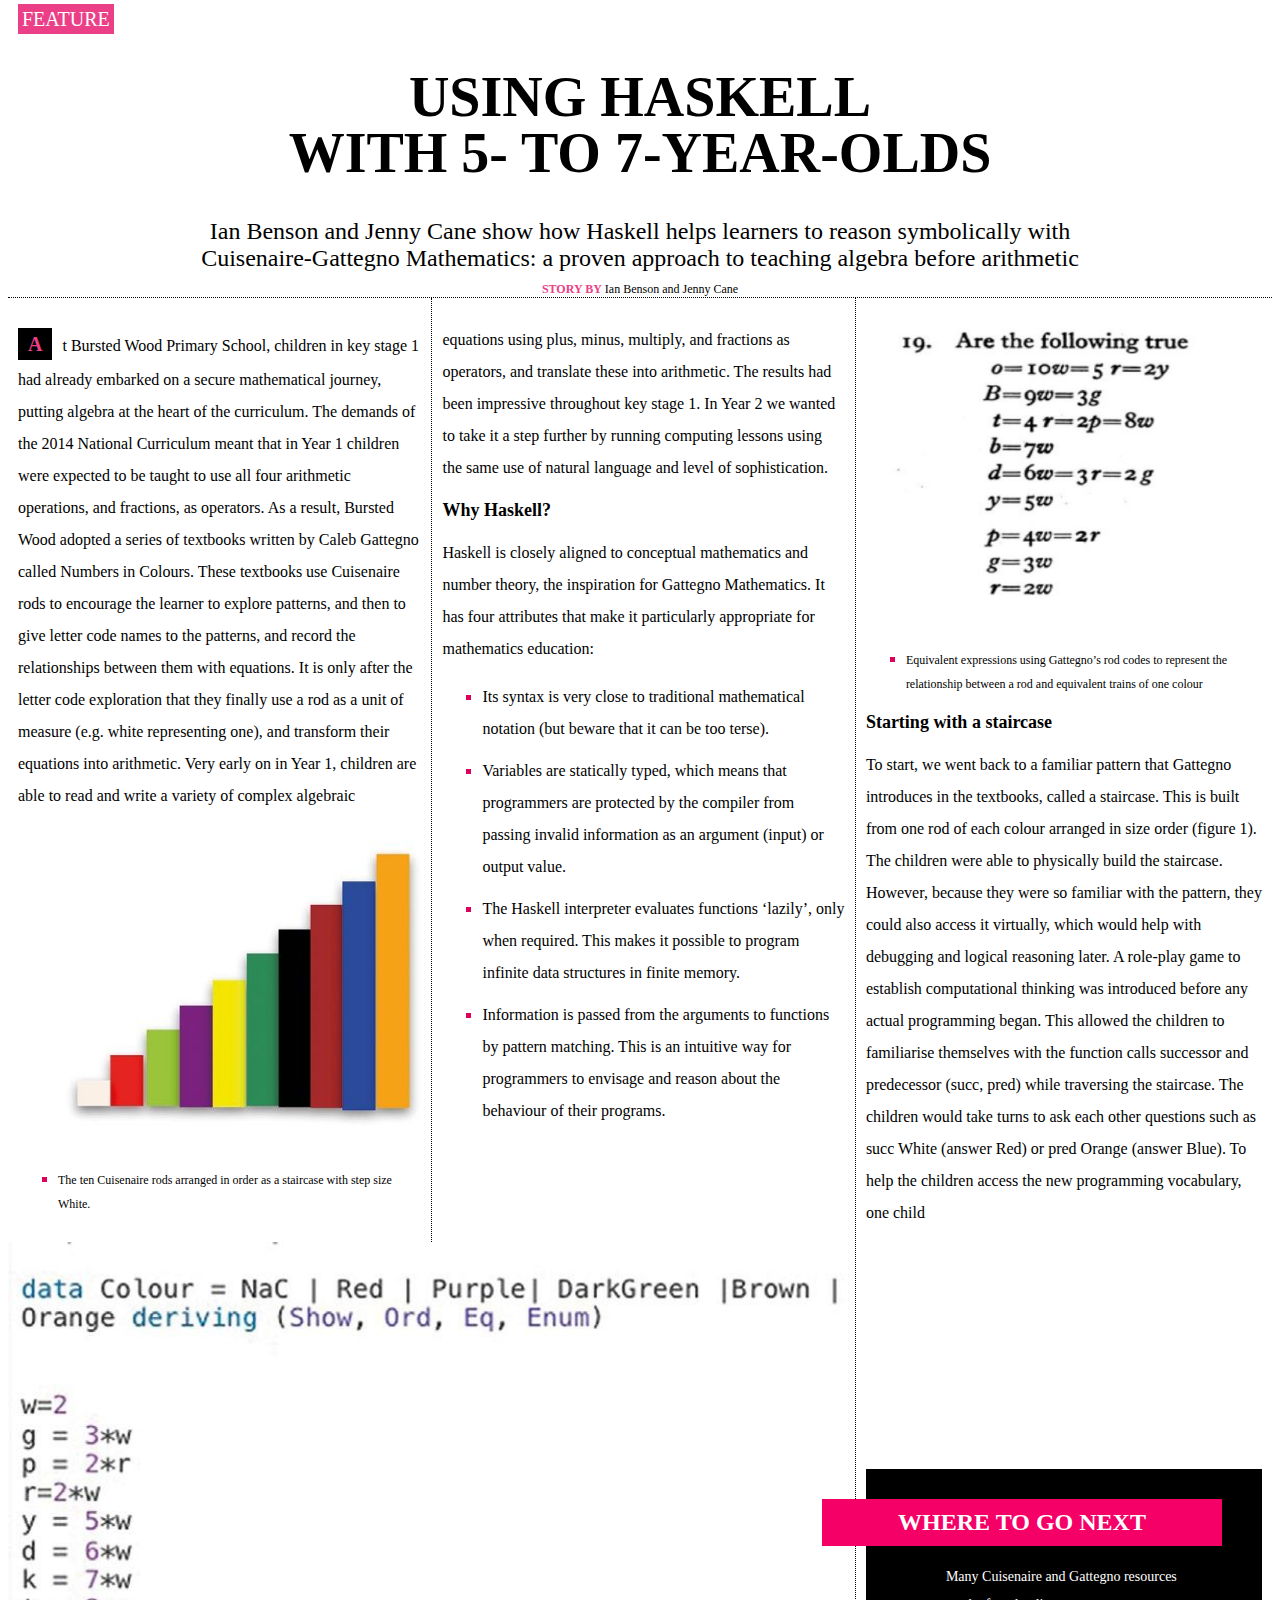
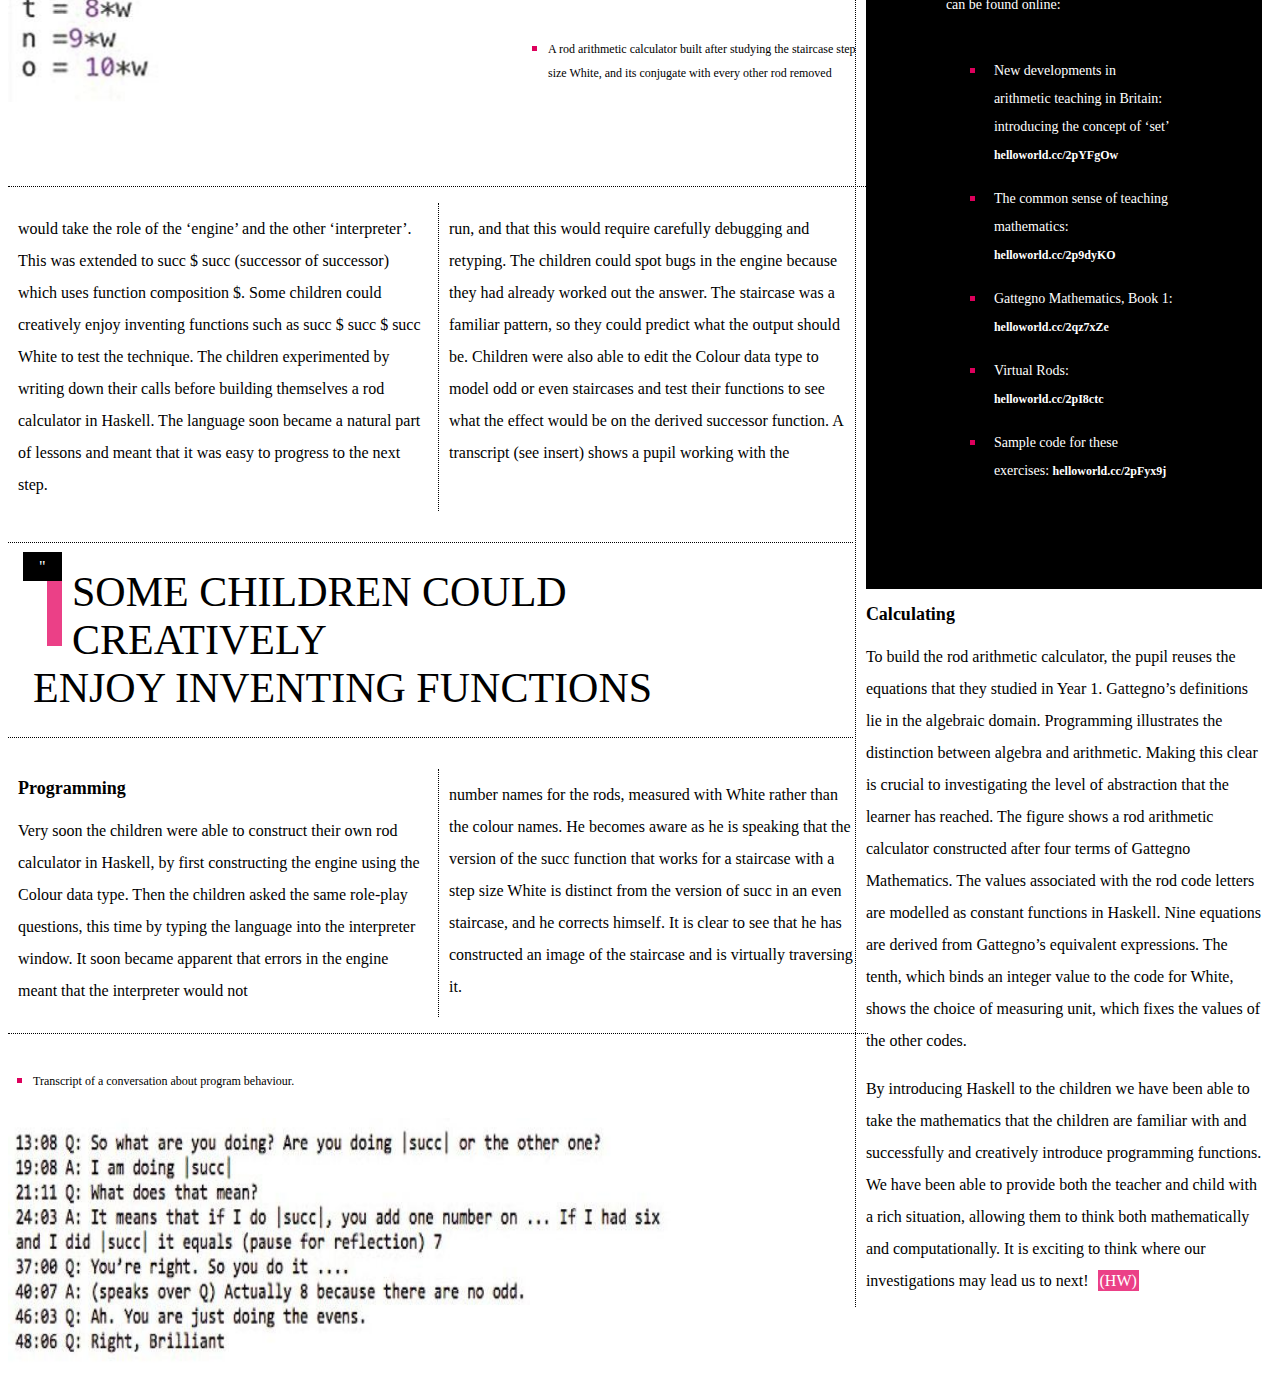
<file: index.html>
<!DOCTYPE html>
<html lang="en">

<head>
    <meta charset="UTF-8">
    <meta http-equiv="X-UA-Compatible" content="IE=edge">
    <meta name="viewport" content="width=device-width, initial-scale=1.0">
    <meta name="author" content="Andrii Kravchenko">
    <meta name="description"
        content="USING HASKELL WITH 5- TO 7-YEAR-OLDS - how to teach children to code on Haskell? Read the article...">
    <link rel="icon" href="img/Go_gopher_favicon.svg" type="image/x-icon">
    <link rel="stylesheet" href="style.css">
    <title>HASKELL</title>
</head>

<body>
    <mark>feature</mark>
    <h1>Using haskell<br>with 5- to 7-year-olds</h1>
    <i>Ian Benson and Jenny Cane show how Haskell helps learners to reason symbolically with<br>Cuisenaire-Gattegno
        Mathematics: a proven approach to teaching algebra before arithmetic</i>
    <cite>
        <span class="content-title">story by</span> Ian Benson and Jenny Cane
    </cite>
    <article>
        <div class="column">
            <section>
                <div class="article-content">
                    <p><strong>A</strong>t Bursted Wood Primary School, children in key stage 1 had already embarked on a
                    secure mathematical journey, putting algebra at the heart of the curriculum. The demands of the 2014
                    National Curriculum meant that in Year 1 children were expected to be taught to use all four
                    arithmetic operations, and fractions, as operators. As a result, Bursted Wood adopted a series of
                    textbooks written by Caleb Gattegno called <span class="highlighted-words">Numbers in Colours</span>. These textbooks use
                    Cuisenaire rods
                    to encourage the learner to explore patterns, and then to give letter code names to the patterns,
                    and record the relationships between them with equations. It is only after the letter code
                    exploration that they finally use a rod as a unit of measure (e.g. white representing one), and
                    transform their equations into arithmetic. Very early on in Year 1, children are able to read and
                    write a variety of complex algebraic</p>
                    <figure>
                        <img src="img/1.jpg" width="420" height="320" alt="steps order">
                        <figcaption> 
                            <ul>
                                <li><span class="figcaption">The ten Cuisenaire rods arranged in order as a staircase with step size White.</span></li>
                            </ul>
                        </figcaption>
                    </figure>
                </div>
                <div class="article-border">
                    <p>equations using plus, minus, multiply, and fractions as operators, and translate these into
                    arithmetic. The results had been impressive throughout key stage 1. In Year 2 we wanted to take it a
                    step further by running computing lessons using the same use of natural language and level of
                    sophistication.</p>
                    <h2>Why Haskell?</h2>
                    <p>Haskell is closely aligned to conceptual mathematics and number theory, the inspiration for Gattegno
                    Mathematics. It has four attributes that make it particularly appropriate for mathematics education:</p>
                    <ul>
                        <li><span>Its syntax is very close to traditional mathematical notation (but beware that it can be too
                        terse).</span></li>
                        <li><span>Variables are statically typed, which means that programmers are protected by the compiler from
                        passing invalid information as an argument (input) or output value.</span></li>
                        <li><span>The Haskell interpreter evaluates functions ‘lazily’, only when required. This makes it possible
                        to program infinite data structures in finite memory.</span></li>
                        <li><span>Information is passed from the arguments to functions by pattern matching. This is an intuitive
                        way for programmers to envisage and reason about the behaviour of their programs.</span></li>
                    </ul>
                </div>
            </section>
            <section>
                <div>
                    <figure class="figure-border">
                        <img src="img/2_1.jpg" width="860" height="460" alt="math">
                        <figcaption class="sign-figcaption">
                            <ul>
                                <li><span class="figcaption">A rod arithmetic calculator built after studying the staircase step<br> size White, and its conjugate with every other rod removed</span></li>
                            </ul>
                        </figcaption>
                    </figure>
                    <div class="paragraphs">
                    <p class="article-content">would take the role of the ‘engine’ and the other ‘interpreter’. This was extended to
                        <span class="highlighted-words">succ</span> $ <span class="highlighted-words">succ</span> (successor of successor) which uses function composition
                        $. Some children could creatively enjoy inventing functions such as <span class="highlighted-words">succ</span> $
                        <span class="highlighted-words">succ</span> $ <span class="highlighted-words">succ</span> <span class="highlighted-words">White</span> to test the technique. The children
                        experimented by writing down their calls before building themselves a rod calculator in Haskell.
                        The language soon became a natural part of lessons and meant that it was easy to progress to the
                        next step.
                    </p>
                    <p class="article-border">run, and that this would require carefully debugging and retyping. The children could spot bugs
                        in the engine because they had already worked out the answer. The staircase was a familiar
                        pattern, so they could predict what the output should be. Children were also able to edit the
                        <span class="highlighted-words">Colour</span> data type to model odd or even staircases and test their functions to see
                        what the effect would be on the derived <span class="highlighted-words">successor</span> function. A transcript (see
                        insert) shows a pupil working with the
                    </p>
                </div>
                <div class="quotes-rectangle">
                    <div class="figures">
                        <span class="quotes">"</span>
                        <div class="rectangle"></div>
                    </div>    
                    <blockquote>
                        Some children could creatively<br>enjoy inventing functions
                    </blockquote>
                </div>
                <div  class="paragraphs">
                    <div class="article-content">
                        <h2>Programming</h2>
                        <p>Very soon the children were able to construct their own rod calculator in Haskell, by first
                            constructing the engine using the <span class="highlighted-words">Colour</span> data type. Then the children asked the
                            same role-play questions, this time by typing the language into the interpreter window. It
                            soon
                            became apparent that errors in the engine meant that the interpreter would not</p>
                    </div>
                    <p class="article-border">number names for the rods, measured with White rather than the colour names. He becomes aware as
                        he is speaking that the version of the <span class="highlighted-words">succ</span> function that works for a staircase
                        with a step size White is distinct from the version of <span class="highlighted-words">succ</span> in an even staircase,
                        and he corrects himself. It is clear to see that he has constructed an image of the staircase
                        and is virtually traversing it.</p>
                </div>
                <figure>
                    <figcaption>
                        <ul class="sign">
                            <li><span class="figcaption">Transcript of a conversation about program behaviour.</span></li>
                        </ul>
                    </figcaption>
                    <img src="img/2.jpg" width="690" height="250" alt="math">
                </figure>
            </section>
        </div>
        <div class="column">
            <div class="column-content">
                <figure>
                    <img src="img/page1_1.jpg" width="420" height="320" alt="math">
                    <figcaption>
                        <ul>
                            <li>
                                <span class="figcaption">Equivalent expressions using Gattegno’s rod codes to represent the relationship between
                                    a rod and equivalent trains of one colour
                                </span>
                            </li>
                        </ul>
                    </figcaption>
                </figure>
                <h2>Starting with a staircase</h2>
                <p>To start, we went back to a familiar pattern that Gattegno introduces in the textbooks, called a staircase. This is built from one rod of each colour arranged in size order (figure 1). The children were able to physically build the staircase. However, because they were so familiar with the pattern, they could also access it virtually, which would help with debugging and logical reasoning later. A role-play game to establish computational thinking was introduced before any actual programming began. This allowed the children to familiarise themselves with the function calls <span class="highlighted-words">successor</span> and <span class="highlighted-words">predecessor (succ, pred)</span> while traversing the staircase. The children would take turns to ask each other questions such as <span class="highlighted-words">succ White</span> (answer Red) or <span class="highlighted-words">pred Orange</span> (answer Blue). To help the children access the new programming vocabulary, one child</p>
                <aside>
                    <h3 class="block-title">Where to go next</h3>
                    <p class="block-subtitle">Many Cuisenaire and Gattegno resources can be found online:</p>
                    <ul>
                        <li class="links"><span class="links-to-read">New developments in arithmetic teaching in Britain: introducing the concept of ‘set’ <a
                                    href="http://helloworld.cc/2pYFgOw">helloworld.cc/2pYFgOw</a></span></li>
                        <li class="links"><span class="links-to-read">The common sense of teaching mathematics: <a
                                    href="http://helloworld.cc/2p9dyKO">helloworld.cc/2p9dyKO</a></span></li>
                        <li class="links"><span class="links-to-read">Gattegno Mathematics, Book 1: <a
                                    href="http://helloworld.cc/2qz7xZe">helloworld.cc/2qz7xZe</a></span></li>
                        <li class="links"><span class="links-to-read">Virtual Rods: <a href="http://helloworld.cc/2pI8ctc">helloworld.cc/2pI8ctc</a></span></li>
                        <li class="links"><span class="links-to-read">Sample code for these exercises: <a
                                    href="http://helloworld.cc/2pFyx9j">helloworld.cc/2pFyx9j</a></span></li>
                    </ul>
                </aside>
                <h2>Calculating</h2>
                <p>To build the rod arithmetic calculator, the pupil reuses the equations that they studied in Year
                    1. Gattegno’s definitions lie in the algebraic domain. Programming illustrates the distinction
                    between algebra and arithmetic. Making this clear is crucial to investigating the level of
                    abstraction that the learner has reached. The figure shows a rod arithmetic calculator
                    constructed after four terms of Gattegno Mathematics. The values associated with the rod code
                    letters are modelled as constant functions in Haskell. Nine equations are derived from
                    Gattegno’s equivalent expressions. The tenth, which binds an integer value to the code for
                    White, shows the choice of measuring unit, which fixes the values of the other codes.</p>
                <p class="mark">By introducing Haskell to the children we have been able to take the mathematics that the
                    children are familiar with and successfully and creatively introduce programming functions. We
                    have been able to provide both the teacher and child with a rich situation, allowing them to
                    think both mathematically and computationally. It is exciting to think where our investigations
                    may lead us to next!</p>
                <mark class="symbol">(hw)</mark>
            </div>
        </div>
    </article>
</body>

</html>
</file>
<file: style.css>
* {
    box-sizing: border-box;
}

h1 {
    font-size: 56px;
    font-family: 'Segoe UI';
    text-transform: uppercase;
    text-align: center;
    line-height: 1;
}

h2 {
    font-size: 18px;
    font-family: 'Segoe UI';
}

h3 {
    font-size: 24px;
    font-family: Tahoma;
    text-transform: uppercase;
    color: rgb(255, 255, 255);
}

mark {
    font-size: 20px;
    font-family: 'Segoe UI';
    color:  rgb(255, 255, 255);
    background-color: rgb(235, 64, 135);
    text-transform: uppercase;
    margin: 10px;
    padding: 4px;
}

p {
    font-family: 'Times New Roman';
    font-size: 16px;
    line-height: 2;
}

i {
    font-family: serif;
    font-size: 24px;
    display: block;
    text-align: center;
    font-style: normal;
}

.content-title {
    font-weight: bold;
    text-transform: uppercase;
    color: rgb(235, 64, 135);
}

cite {
    font-size: 12px;
    font-style: normal;
    display: block;
    text-align: center;
    border-bottom: 1px dotted;
    margin-top: 10px;
}

strong {
    color: rgb(235, 64, 135);
    font-weight: bold;
    font-size: 20px;
    background-color: rgb(0, 0, 0);
    padding: 5px 10px;
    margin-right: 10px;
}

.highlighted-words {
    font-family: 'Trebuchet MS';
}

.figcaption {
    font-size: 12px;
}

li {
    list-style-type: square;
    color: rgb(221, 0, 92);
}

li span {
    color: rgb(0, 0, 0);
    line-height: 2;
}

aside {
    display: flex;
    flex-direction: column;
    align-items: stretch;
    background-color: rgb(0, 0, 0);
    padding: 80px;
    margin-top: 240px;
    position: relative;
}

.block-title {
    background-color: rgb(245, 0, 102);
    text-align: center;
    padding: 10px;
    position: absolute;
    top: 20px;
    width: 400px;
    right: 30px;
    margin: 10px;
}

.block-subtitle {
    font-size: 14px;
    font-family: Tahoma;
    color:rgb(255, 255, 255);
}

.links-to-read {
    font-size: 14px;
    font-family: Tahoma;
    color:rgb(255, 255, 255);
}

a {
    font-size: 12px;
    font-weight: bold;
    font-family: Tahoma;
    text-decoration: none;
    color:rgb(255, 255, 255);
}

.links {
    padding: 8px;
    margin: 0px;
}

.quotes {
    background: rgb(0, 0, 0);
    color: rgb(255, 255, 255);
    padding: 6px 16px;
}

blockquote {
    text-transform: uppercase;
    font-size: 42px;
    margin: 10px;
}

.rectangle {
    width: 15px;
    height: 70px;
    margin-left: 24px;
    background-color: rgb(235, 64, 135);
}

.quotes-rectangle {
    margin: 0;
}

section {
    display: flex;

}

.article-content {
    width: 50%;
    padding: 10px;
}

.article-content-border {
    border-right: 1px dotted rgb(0, 0, 0);
    border-left: 1px dotted rgb(0, 0, 0);
}

.article-border {
    width: 50%;
    padding: 10px;
    border-left: 1px dotted rgb(0, 0, 0);
}

.paragraphs {
    display: flex;
}

.symbol {
    font-size: 16px;
    font-family: 'Segoe UI';
    color:  rgb(255, 255, 255);
    background-color: rgb(235, 64, 135);
    text-transform: uppercase;
    margin: 5px;
    padding: 2px;
}

.quotes-rectangle {
    margin: 15px;
    margin-left: 0px;
    padding: 15px;
    border-top: 1px dotted rgb(0, 0, 0);
    border-bottom: 1px dotted rgb(0, 0, 0);
}

.mark {
    display: inline;
}

.figures {
    float: left;
    margin-right: 10px;
}

li {
    margin-top: 10px;
}

.figure-border {
    border-bottom: 1px dotted rgb(0, 0, 0);
}

.sign-figcaption {
    position: relative;
    left: 500px;
    bottom: 85px;
}

article {
    display: flex;
    width: 100%;
}

figure {
    margin: 0;
}

.column-content {
    padding: 10px;
    border-left: 1px dotted rgb(0, 0, 0);
}

.sign {
    margin: 0;
    padding: 25px;
    border-top: 1px dotted rgb(0, 0, 0);

}

.column {
    width: 33%;
}

.column:first-of-type {
    width: 67%;
}
</file>
